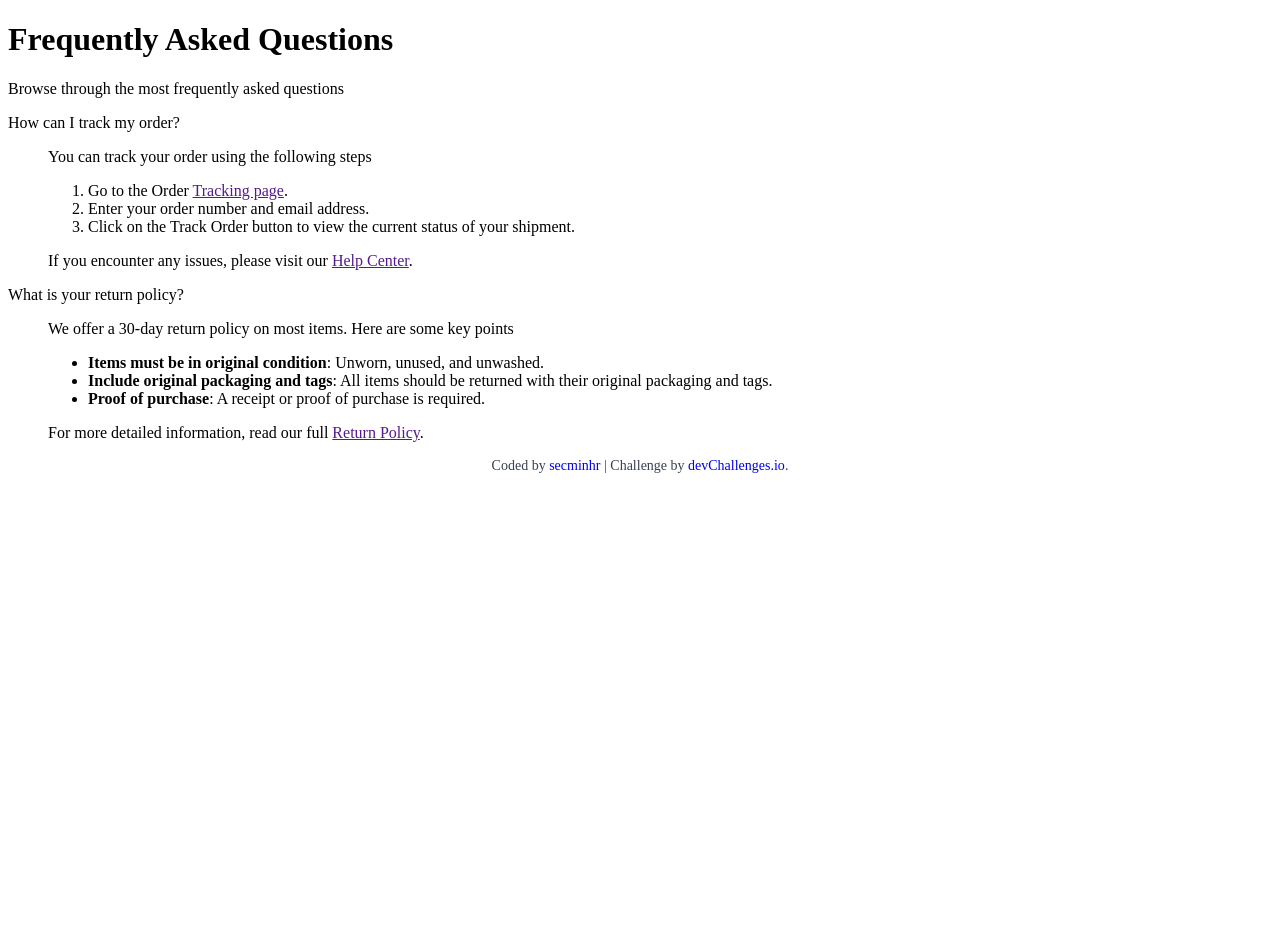
<file: index.html>
<!DOCTYPE html>
<html lang="en">
  <head>
    <meta charset="UTF-8" />
    <meta name="viewport" content="width=device-width, initial-scale=1.0" />

    <link
      rel="icon"
      href="resources/favicon.ico"
      type="image/x-icon"
      sizes="96x96"
    />

    <title>Simple FAQ | devChallenges.io</title>

    <!--You are welcome to delete these styles or modify them in your own stylesheet -->
    <style>
      /* * {
        margin: 0;
        padding: 0;
        box-sizing: border-box;
      } */

      body {
        height: 100vh;
      }

      .author-info {
        font-size: 14px;
        text-align: center;
        margin-top: 16px;
        color: rgb(55, 65, 81);
      }

      .author-info a {
        text-decoration: none;
      }
    </style>
  </head>
  <body>
    <main>
      <header>
        <h1>Frequently Asked Questions</h1>
        <p>Browse through the most frequently asked questions</p>
      </header>
      
      <dl>
        <dt>How can I track my order?</dt>
        <dd>
          <p>You can track your order using the following steps</p>
          <ol>
            <li>Go to the Order <a href="" target="_self">Tracking page</a>.</li>
            <li>Enter your order number and email address.</li>
            <li>Click on the Track Order button to view the current status of your shipment.</li>
          </ol>
          <p>If you encounter any issues, please visit our <a href="" target="_self">Help Center</a>.</p>
        </dd>
        
        <dt>What is your return policy?</dt>
        <dd>
          <p>We offer a 30-day return policy on most items. Here are some key points</p>
          <ul>
            <li><strong>Items must be in original condition</strong>: Unworn, unused, and unwashed.</li>
            <li><strong>Include original packaging and tags</strong>: All items should be returned with their original packaging and tags.</li>
            <li><strong>Proof of purchase</strong>: A receipt or proof of purchase is required.</li> 
          </ul>
          <p>For more detailed information, read our full <a href="" target="_self">Return Policy</a>.</p>
        </dd>
      </dl>
    </main>

    <div class="author-info">
      Coded by <a href="https://github.com/secminhr">secminhr</a> | Challenge by
      <a href="https://www.devchallenges.io?ref=challenge" target="_blank"
        >devChallenges.io</a
      >.
    </div>
  </body>
</html>
</file>
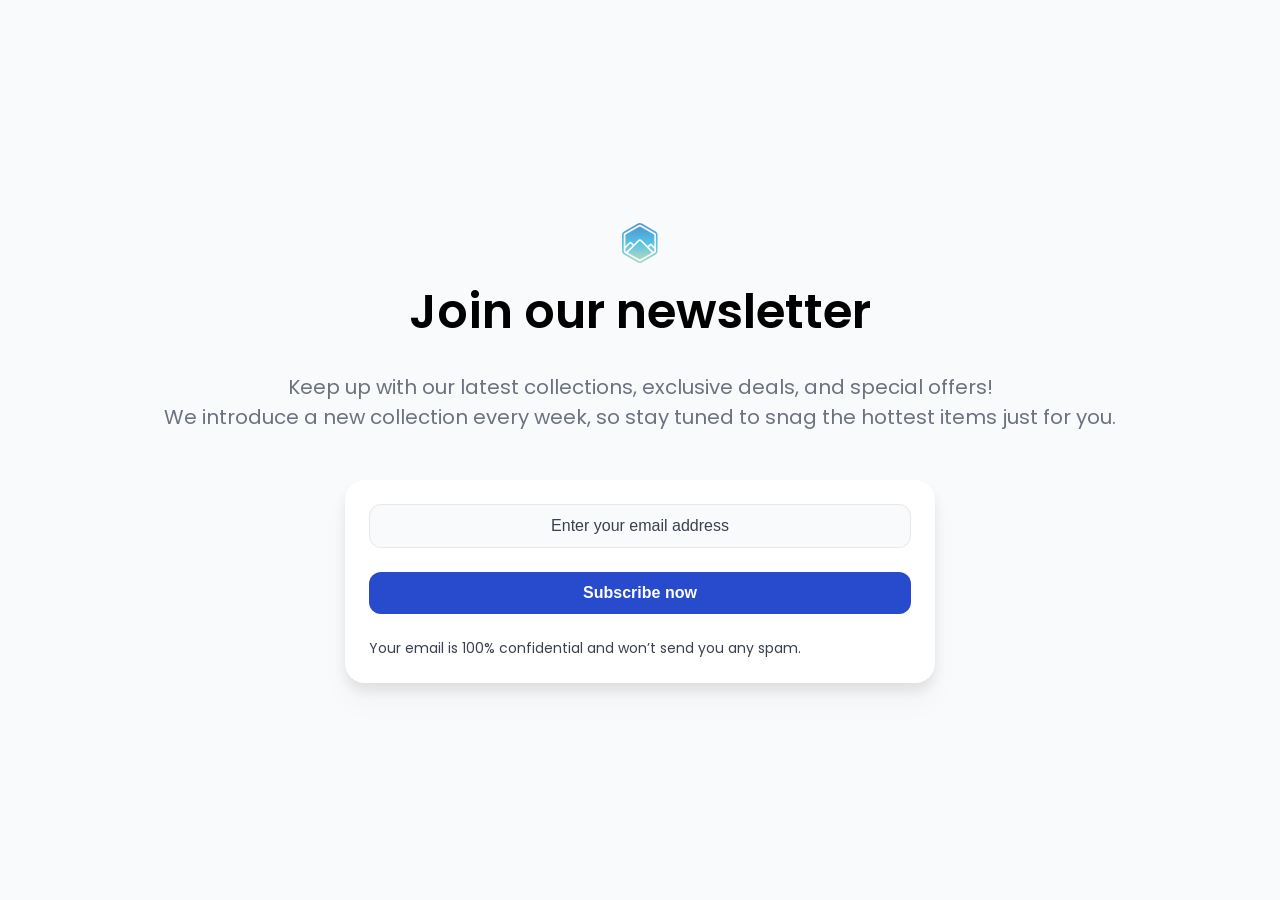
<file: join-our-newsletter/index.html>
<!DOCTYPE html>
<html lang="en">
  <head>
    <meta charset="UTF-8" />
    <meta name="viewport" content="width=device-width, initial-scale=1.0" />

    <link rel="stylesheet" href="https://fonts.googleapis.com/css?family=Poppins">    
    <link
      rel="icon"
      href="resources/favicon.ico"
      type="image/x-icon"
      sizes="96x96"
    />

    <title>Join Our Newsletter | devChallenges.io</title>

    <!--You are welcome to delete these styles or modify them in your own stylesheet -->
    <style>
      * {
        margin: 0;
        padding: 0;
        box-sizing: border-box;
      }

      body {
        font-family: Poppins;
        height: 100vh;
        background-color: #F9FAFB;
        display: flex;
        flex-direction: column;
        align-items: center;
        justify-content: center;
      }

      main {
        text-align: center;
        padding: 24px;
      }

      .title {
        font-size: 3rem;
        font-weight: 600;
        color: #000000;
        margin-bottom: 24px;
      }

      .subheading {
        font-size: 1.25rem;
        font-weight: 400;
        color: #6C727F;
        margin-bottom: 48px;
      }

      .form {
        display: flex;
        flex-direction: column;
        box-shadow: 0px 20px 30px 0px rgba(0, 0, 0, 0.03), 0px 8px 12px 0px rgba(0, 0, 0, 0.08);
        padding: 24px;
        border-radius: 20px;
        gap: 24px;
        max-width: 590px;
        margin: 0 auto;
        background-color: white;
      }

      .email-field {
        border-color: #E5E7EB;
        background-color: #F9FAFB;
        border-radius: 12px;
        border-style: solid;
        border-width: 1.5px;
        text-align: center;
        font-size: 1rem;
        font-weight: 500;
        padding: 12px;
      }

      .email-field::placeholder {
        color: #394150;
        font-weight: 500;
      }

      .submit-button {
        font-size: 1rem;
        font-weight: 600;
        background-color: #284BCE;
        color: #FFFFFF;
        border-radius: 12px;
        border-style: none;
        padding: 12px;
      }

      .helper-text {
        font-size: 0.875rem;
        font-weight: 400;
        color: #394150;
        text-align: start;
      }
    </style>
  </head>
  <body>
    <main>
      <img src="resources/logo.svg" alt="Company logo" class="logo"/>
      <h1 class="title">Join our newsletter</h1> 
      <p class="subheading">
        Keep up with our latest collections, exclusive deals, and special offers! <br>
        We introduce a new collection every week, so stay tuned to snag the hottest items just for you.
      </p>
      <form aria-label="Subscription form" class="form">
        <input 
          type="email" 
          aria-label="Email address for the newsletter" 
          aria-describedby="form_disclaimer"
          placeholder="Enter your email address" 
          class="email-field" />
        <button type="submit" class="submit-button">Subscribe now</button>
        <small id="form_disclaimer" class="helper-text">Your email is 100% confidential and won’t send you any spam.</small>
      </form>
    </main>
  </body>
</html>
</file>
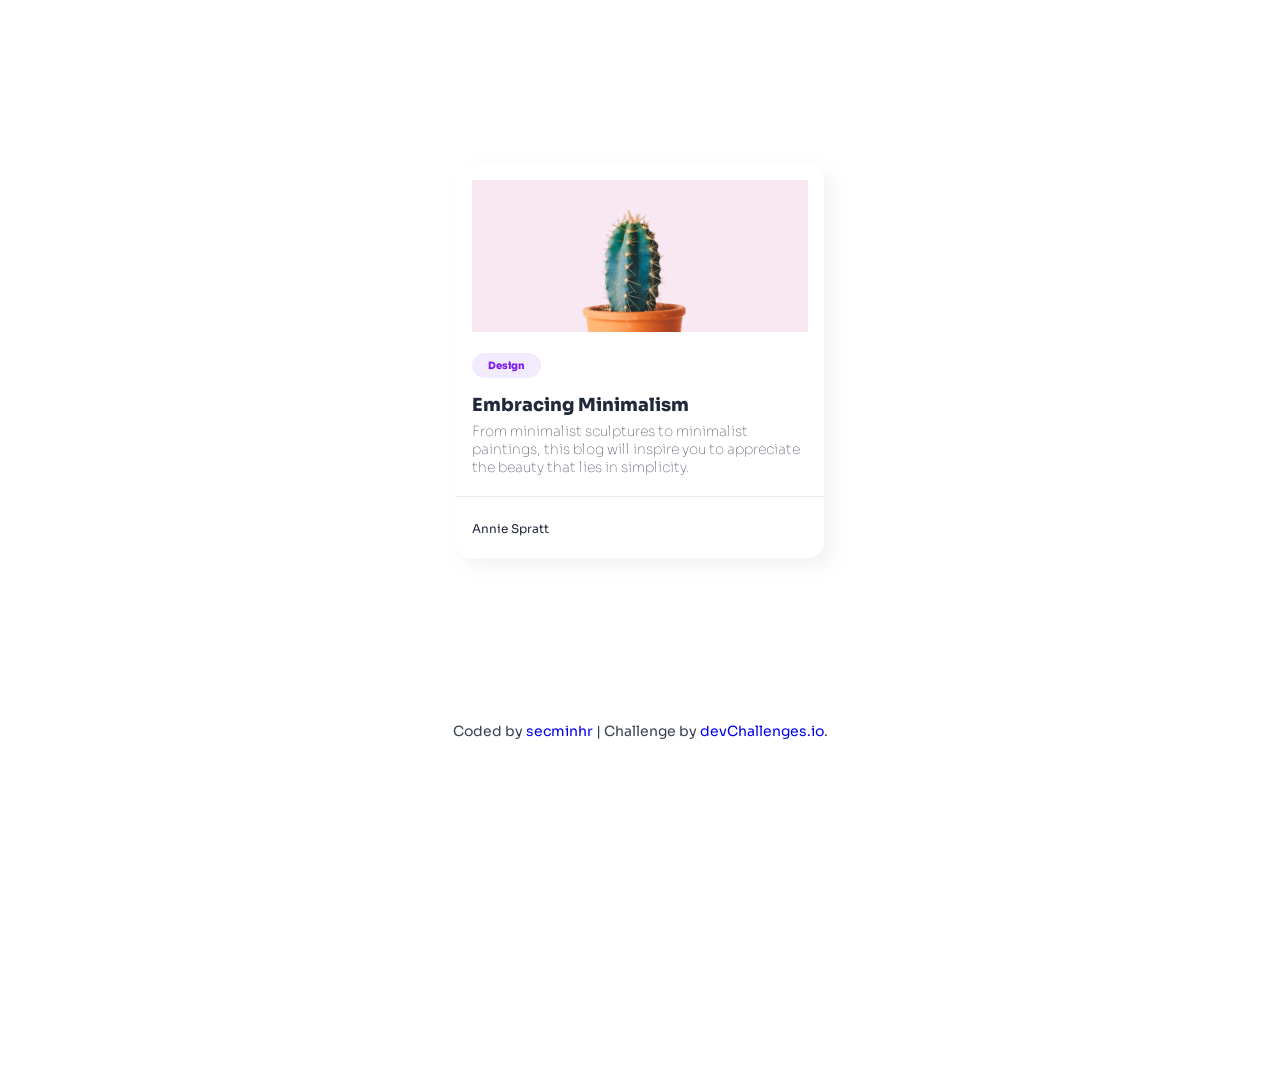
<file: minimal-blog-card/index.html>
<!DOCTYPE html>
<html lang="en">
  <head>
    <meta charset="UTF-8" />
    <meta name="viewport" content="width=device-width, initial-scale=1.0" />

    <link rel="stylesheet" href="https://fonts.googleapis.com/css?family=Sora">    
    <link
      rel="icon"
      href="resources/favicon.ico"
      type="image/x-icon"
      sizes="96x96"
    />
    <link rel="stylesheet" href="card_style.css" />

    <title>devChallenges.io | Minimal Blog Card</title>

    <!--You are welcome to delete these styles or modify them in your own stylesheet -->
    <style> 
      body {
        font-family: Sora;
        height: 100vh;
      }

      article {
        margin: 164px auto;
      }

      .author-info {
        font-size: 14px;
        text-align: center;
        margin-top: 16px;
        color: rgb(55, 65, 81);
      }

      .author-info a {
        text-decoration: none;
      }
    </style>
  </head>
  <body>
    <article class="blog-card">
      <img  class="blog-card__img" 
            src="resources/Cactus.jpg" 
            alt="The image associated with the current blog" 
            srcset="
              resources/Cactus.jpg 1x,
              resources/Cactus@2x.jpg 2x
            "/>
      <span class="blog-card__tag">Design</span>
      <h1 class="blog-card__title">Embracing Minimalism</h1>
      <p class="blog-card__description">From minimalist sculptures to minimalist paintings, this blog will inspire you to appreciate the beauty that lies in simplicity.</p>
      <footer class="blog-card__footer">
        <span class="blog-card__author">Annie Spratt</span>
      </footer>
    </article>

    <div class="author-info">
      Coded by <a href="https://github.com/secminhr">secminhr</a> | Challenge by
      <a href="https://www.devchallenges.io?ref=challenge" target="_blank"
        >devChallenges.io</a
      >.
    </div>
  </body>
</html>
</file>
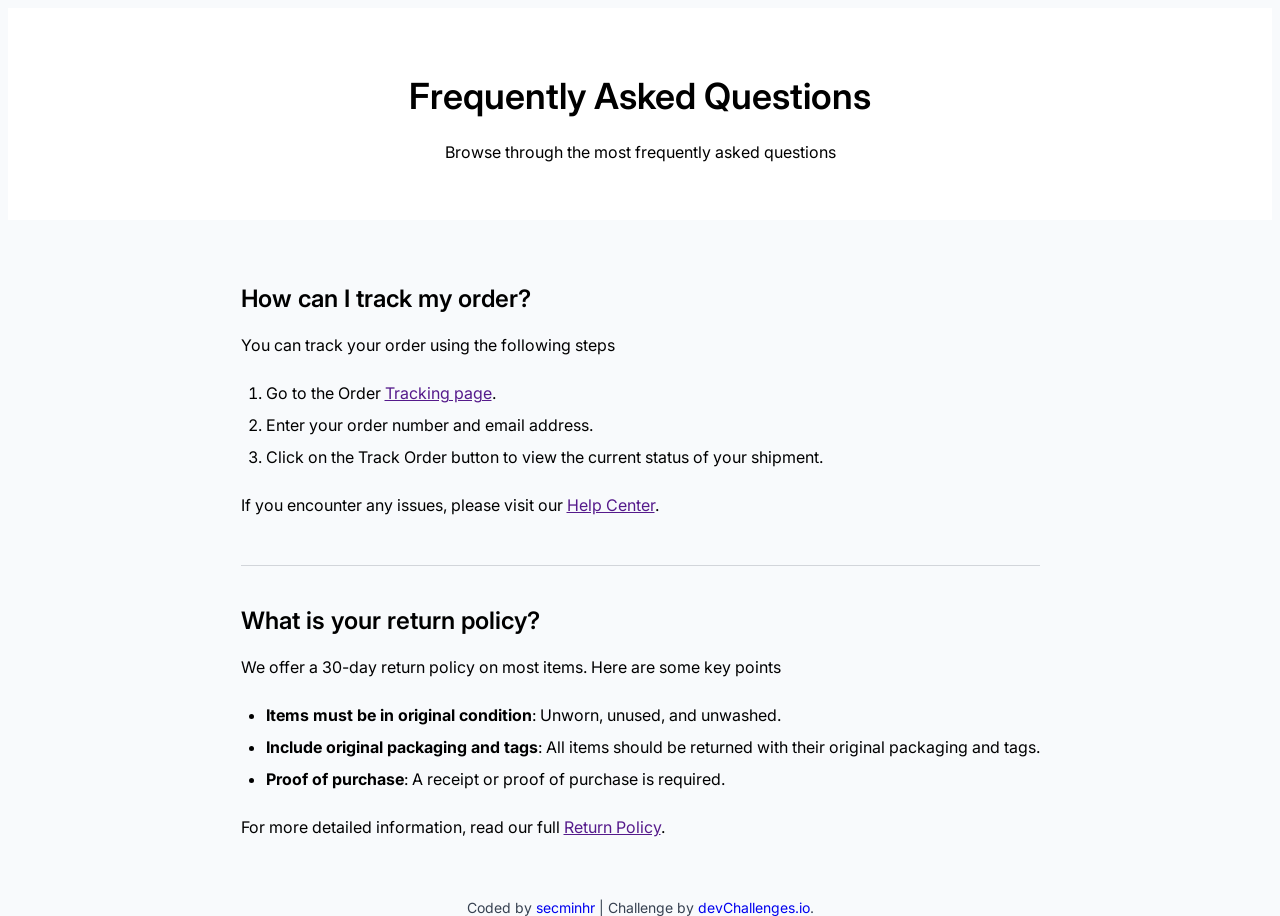
<file: simple-faq/index.html>
<!DOCTYPE html>
<html lang="en">
  <head>
    <link rel="stylesheet" href="https://fonts.googleapis.com/css?family=Inter">

    <meta charset="UTF-8" />
    <meta name="viewport" content="width=device-width, initial-scale=1.0" />

    <link
      rel="icon"
      href="resources/favicon.ico"
      type="image/x-icon"
      sizes="96x96"
    />

    <title>Simple FAQ | devChallenges.io</title>

    <!--You are welcome to delete these styles or modify them in your own stylesheet -->
    <style>
      :root {
        font-family: "Inter", sans-serif;
      }

      body {
        height: 100vh;
        font-size: 1rem;
        font-weight: 400;
        background-color: #F8FAFC;
      }

      h1 {
        font-size: 2.25rem;
        font-weight: 600;
      }

      header {
        text-align: center;
        padding-top: 42px;
        padding-bottom: 42px;
        background-color: white;
      }

      dl {
        padding: 24px;
        margin: 0 auto;
        width: fit-content;
      }

      dt {
        font-size: 1.5rem;
        font-weight: 600;
        padding-top: 40px;
      }

      dd {
        margin-left: 0;
        line-height: 2rem;
      }

      dd > ol {
        padding-left: 25px;
      }

      dd > ul {
        padding-left: 25px;
      }

      dd:not(:last-child) {
        padding-bottom: 28px;
        border-bottom: 1px solid #D2D5DA;
      }

      .author-info {
        font-size: 14px;
        text-align: center;
        margin-top: 16px;
        color: rgb(55, 65, 81);
      }

      .author-info a {
        text-decoration: none;
      }
    </style>
  </head>
  <body>
    <main>
      <header>
        <h1>Frequently Asked Questions</h1>
        <p>Browse through the most frequently asked questions</p>
      </header>
      
      <dl>
        <dt>How can I track my order?</dt>
        <dd>
          <p>You can track your order using the following steps</p>
          <ol>
            <li>Go to the Order <a href="" target="_self">Tracking page</a>.</li>
            <li>Enter your order number and email address.</li>
            <li>Click on the Track Order button to view the current status of your shipment.</li>
          </ol>
          <p>If you encounter any issues, please visit our <a href="" target="_self">Help Center</a>.</p>
        </dd>
        
        <dt>What is your return policy?</dt>
        <dd>
          <p>We offer a 30-day return policy on most items. Here are some key points</p>
          <ul>
            <li><strong>Items must be in original condition</strong>: Unworn, unused, and unwashed.</li>
            <li><strong>Include original packaging and tags</strong>: All items should be returned with their original packaging and tags.</li>
            <li><strong>Proof of purchase</strong>: A receipt or proof of purchase is required.</li> 
          </ul>
          <p>For more detailed information, read our full <a href="" target="_self">Return Policy</a>.</p>
        </dd>
      </dl>
    </main>

    <div class="author-info">
      Coded by <a href="https://github.com/secminhr">secminhr</a> | Challenge by
      <a href="https://www.devchallenges.io?ref=challenge" target="_blank"
        >devChallenges.io</a
      >.
    </div>
  </body>
</html>
</file>
<file: minimal-blog-card/card_style.css>
.blog-card {
    font-family: Sora;
    --card-horizontal-padding: 16px;
    padding: 16px var(--card-horizontal-padding) 0px var(--card-horizontal-padding);
    width: 336px;
    box-shadow: 8px 8px 20px 0px rgba(85, 85, 85, 0.08);
    border-radius: 16px;
}

.blog-card__img {
    margin: 0;
    width: 100%;
    margin-bottom: 16px;
}

.blog-card__tag {
    margin: 0;
    display: inline-block;
    font-size: 0.625rem; 
    font-weight: 900;
    padding: 6px 16px;
    background-color: #F2EAFD;
    color: #7C19EE;
    border-radius: 16px;
    margin-bottom: 16px;
}

.blog-card__title {
    margin: 0;
    font-size: 1.125rem;
    font-weight: 900;
    color: #20293A;
    margin-bottom: 6px;
}

.blog-card__description {
    margin: 0;
    font-size: 0.875rem;
    color: #394150;
    font-weight: 100;
    margin-top: 0;
    margin-bottom: 20px;
}

.blog-card__footer {
    margin: 0;
    margin-left: calc(var(--card-horizontal-padding) * -1);
    margin-right: calc(var(--card-horizontal-padding) * -1);
    border-top: 1px solid #E5EAF0;
    padding: 20px var(--card-horizontal-padding) 20px var(--card-horizontal-padding);
}

.blog-card__author {
    font-size: 0.75rem;
    color: #20293A;
}
</file>
